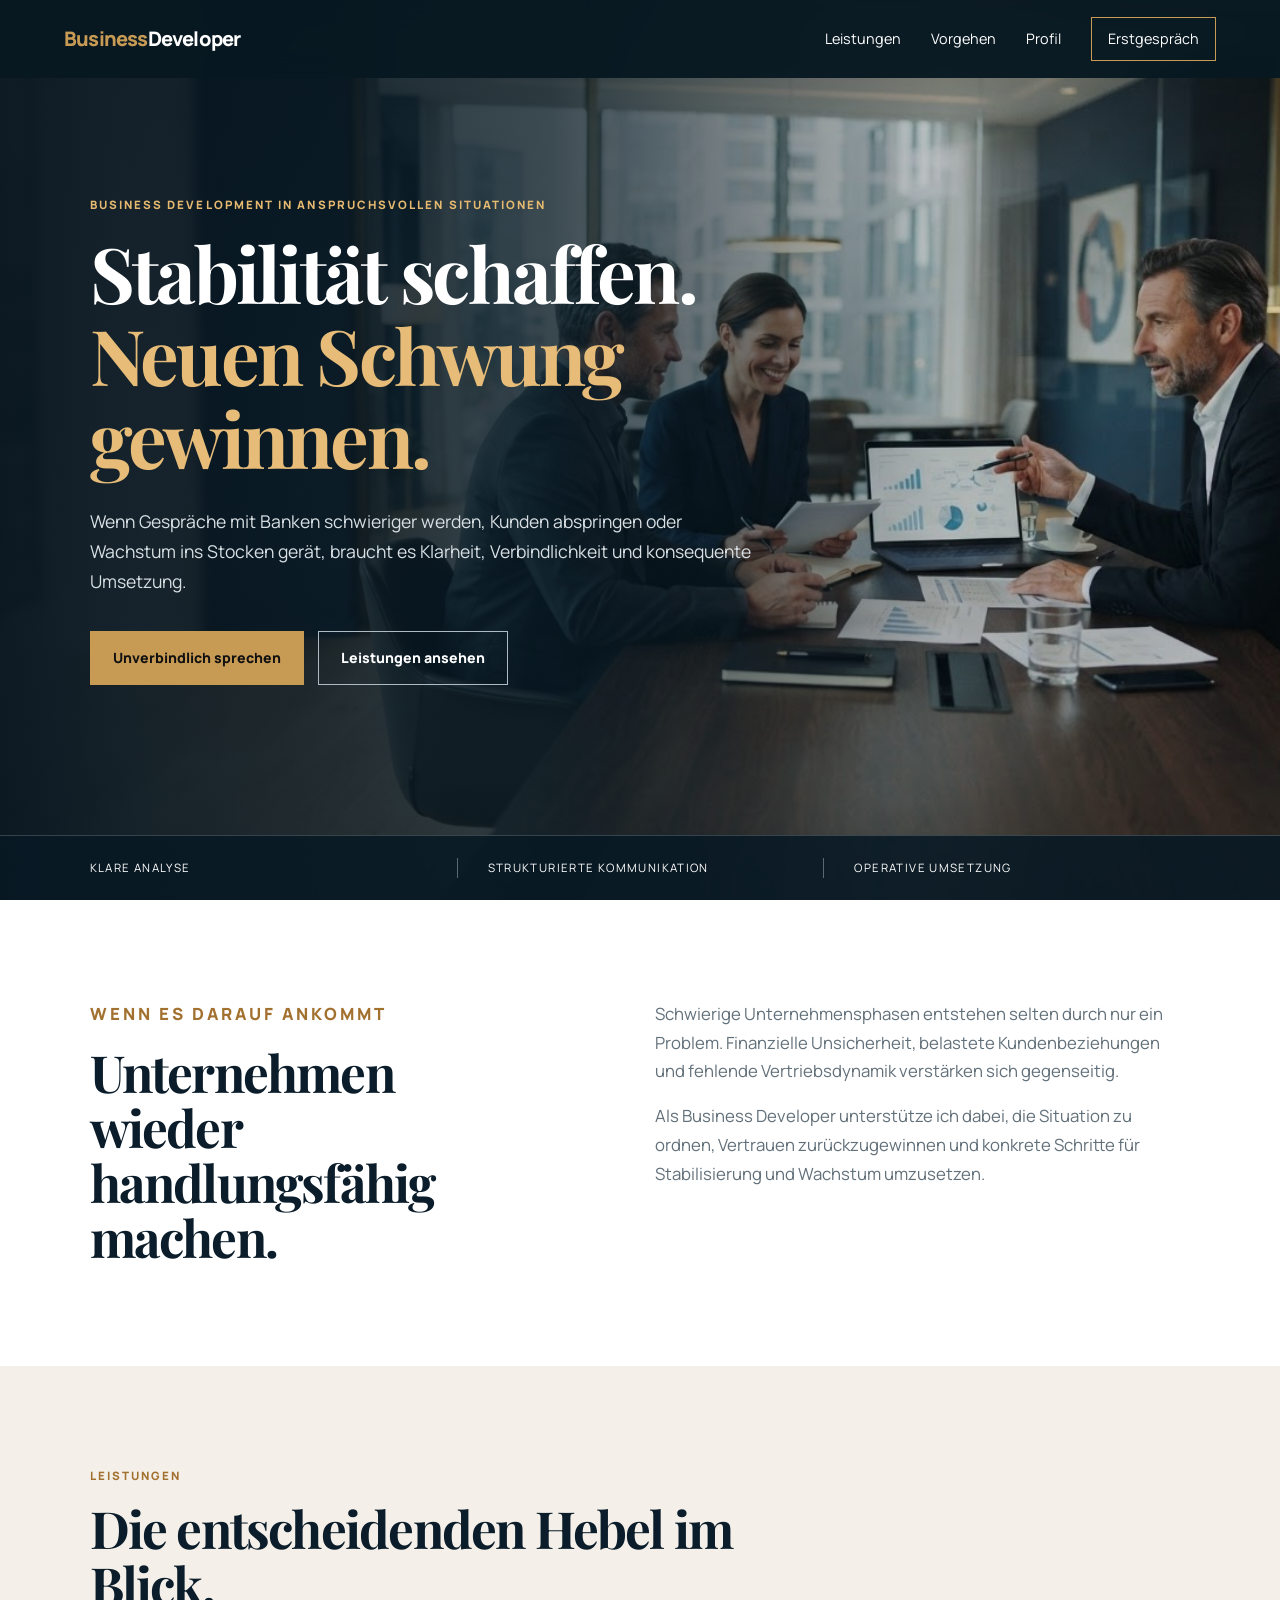
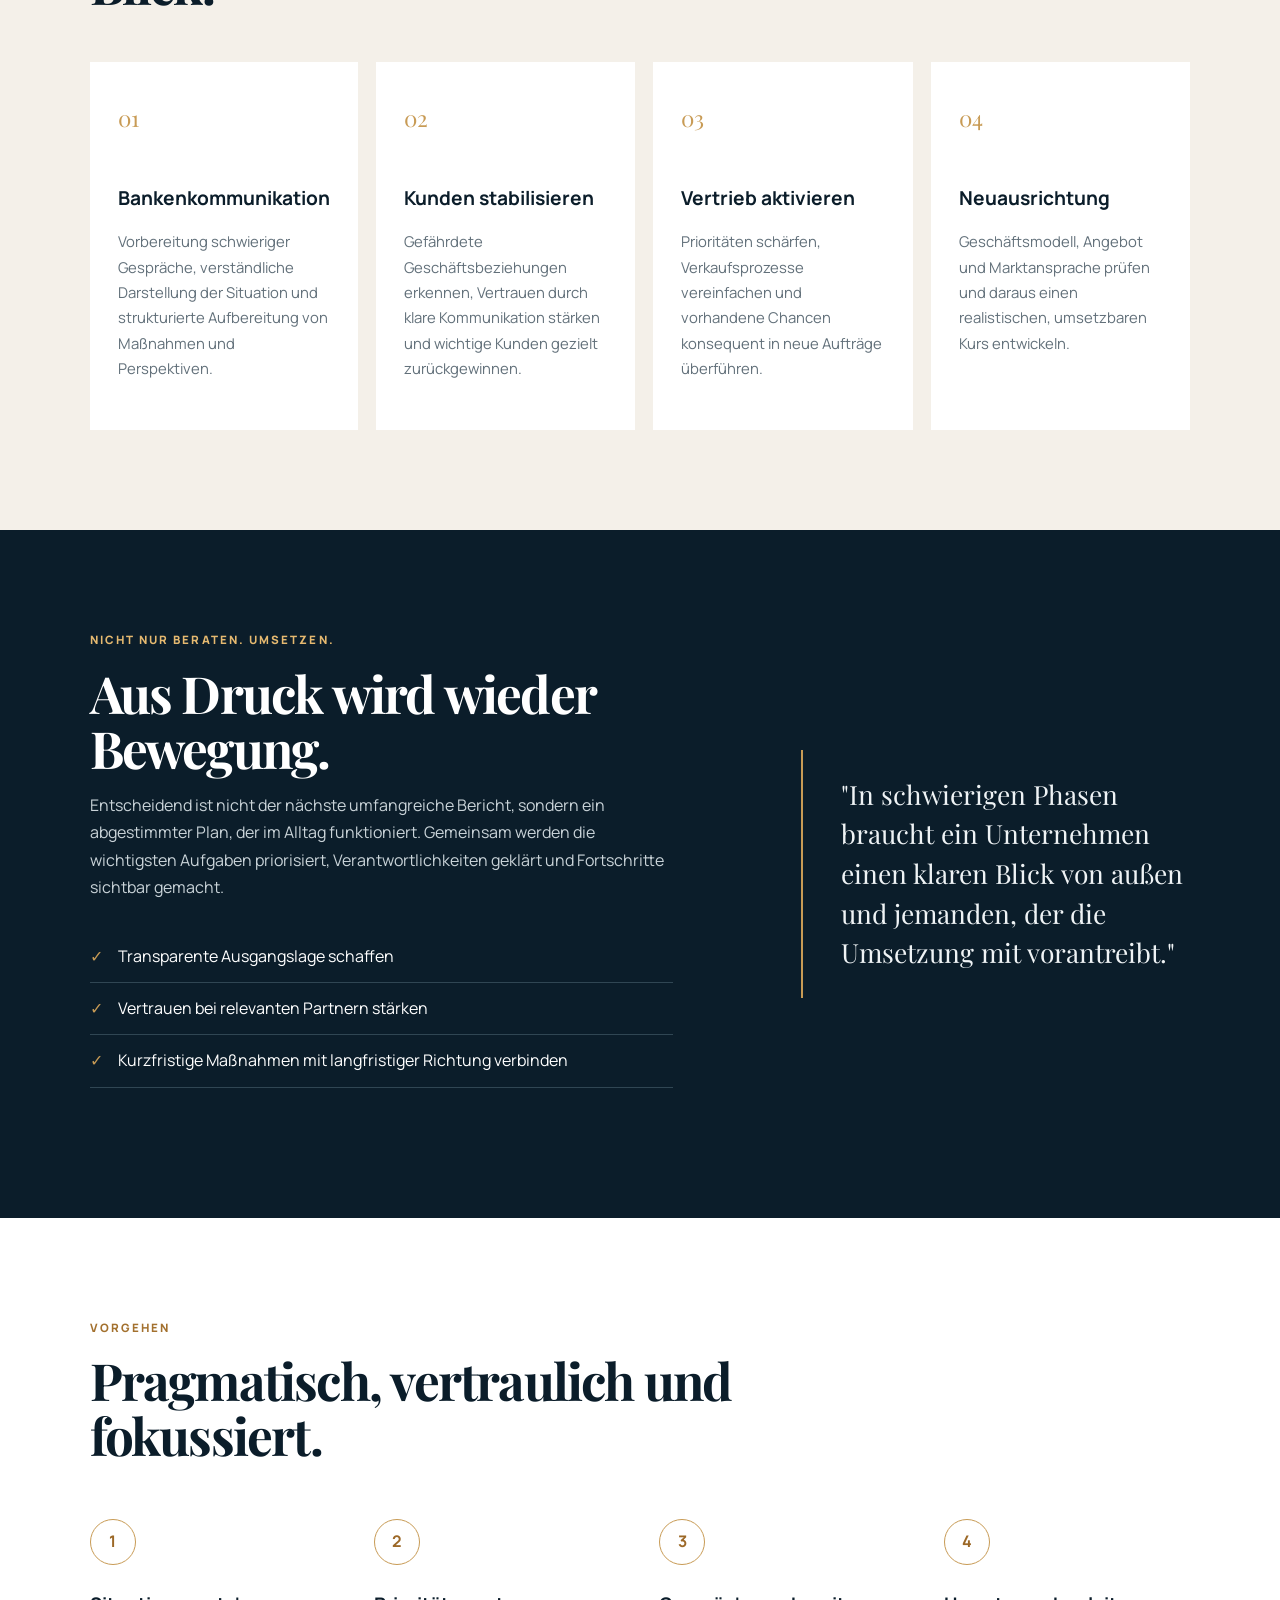
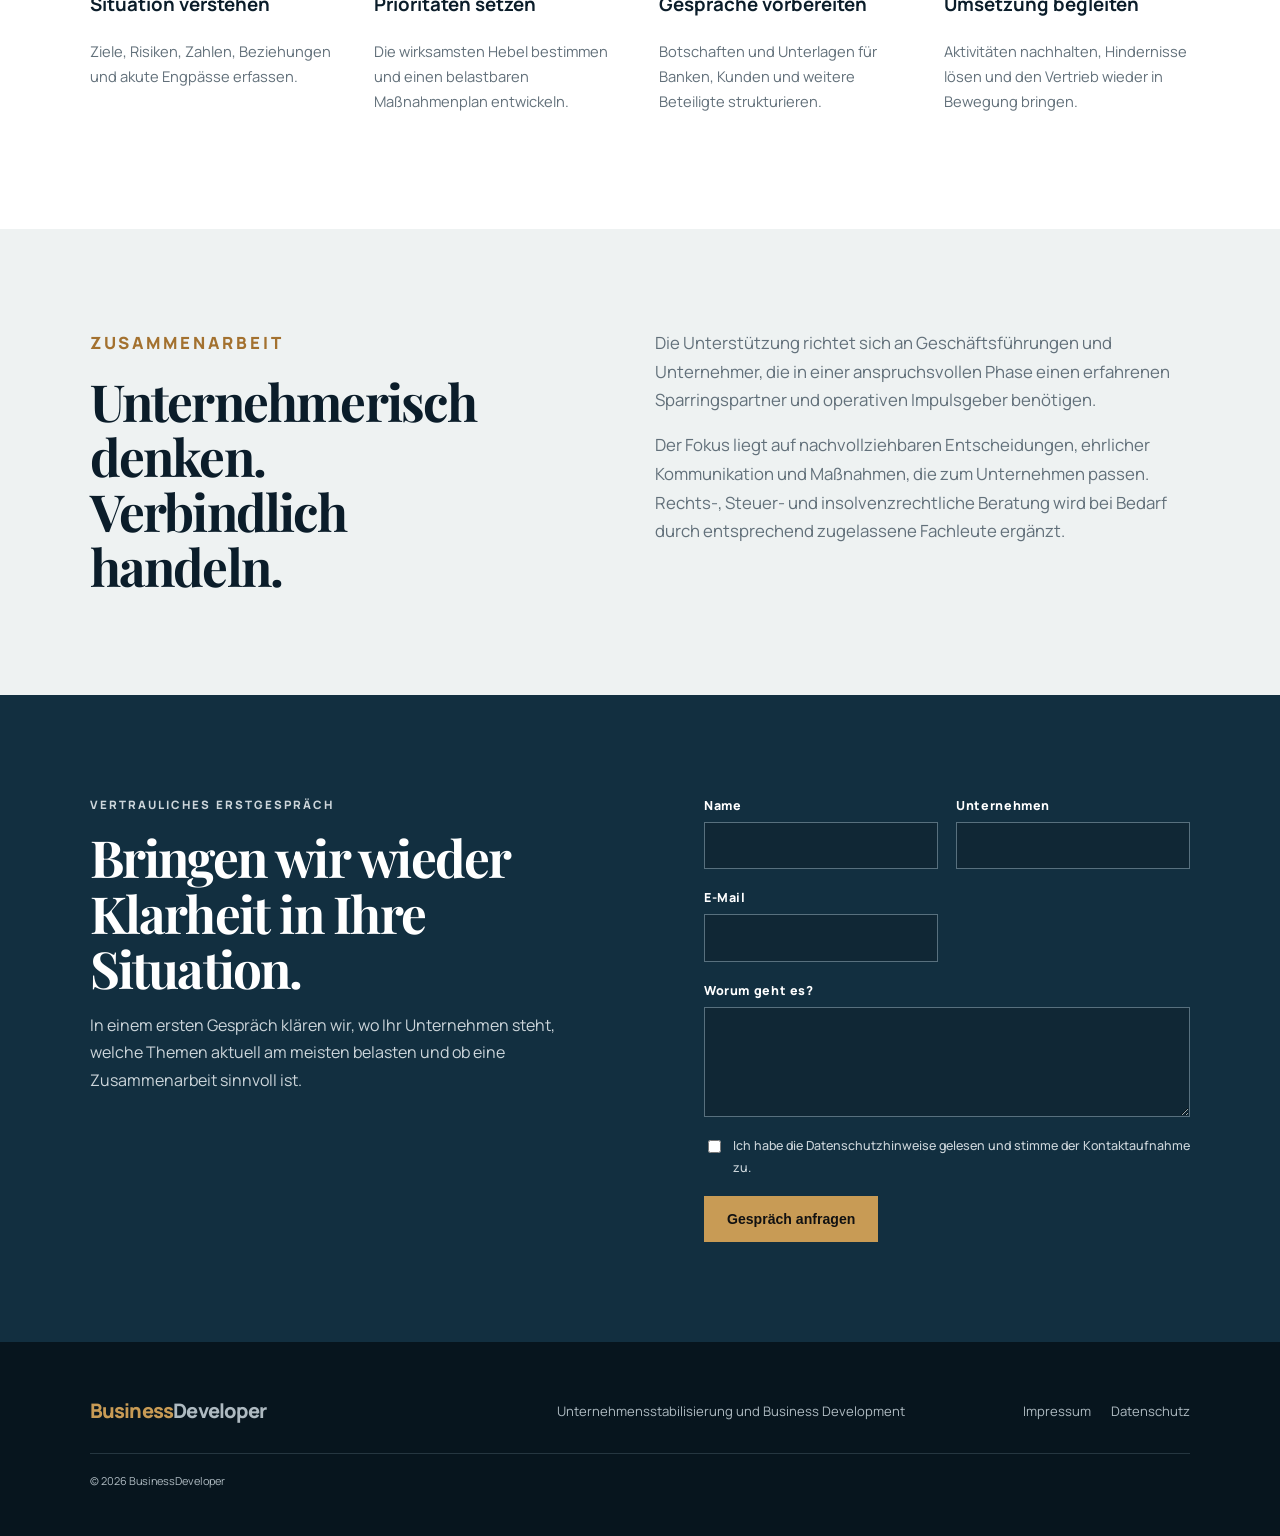
<file: index.html>
<!doctype html>
<html lang="de">
<head>
  <meta charset="utf-8">
  <meta name="viewport" content="width=device-width, initial-scale=1">
  <meta name="description" content="Business Development für Unternehmen in anspruchsvollen Situationen: Bankenkommunikation, Kundenstabilisierung, Vertrieb und neue Perspektiven.">
  <title>BusinessDeveloper | Stabilität. Vertrauen. Neuer Schwung.</title>
  <link rel="preconnect" href="https://fonts.googleapis.com">
  <link rel="preconnect" href="https://fonts.gstatic.com" crossorigin>
  <link href="https://fonts.googleapis.com/css2?family=Manrope:wght@400;500;600;700;800&family=Playfair+Display:wght@600;700&display=swap" rel="stylesheet">
  <link rel="stylesheet" href="styles.css">
</head>
<body>
  <header class="site-header">
    <a class="brand" href="#start" aria-label="BusinessDeveloper Startseite"><span>Business</span>Developer</a>
    <button class="menu-button" aria-expanded="false" aria-controls="navigation">Menü</button>
    <nav id="navigation" aria-label="Hauptnavigation">
      <a href="#leistungen">Leistungen</a><a href="#vorgehen">Vorgehen</a><a href="#profil">Profil</a><a class="nav-cta" href="#kontakt">Erstgespräch</a>
    </nav>
  </header>

  <main>
    <section class="hero" id="start">
      <div class="hero-overlay"></div>
      <div class="hero-content">
        <p class="eyebrow">Business Development in anspruchsvollen Situationen</p>
        <h1>Stabilität schaffen.<br><em>Neuen Schwung gewinnen.</em></h1>
        <p class="hero-copy">Wenn Gespräche mit Banken schwieriger werden, Kunden abspringen oder Wachstum ins Stocken gerät, braucht es Klarheit, Verbindlichkeit und konsequente Umsetzung.</p>
        <div class="hero-actions"><a class="button primary" href="#kontakt">Unverbindlich sprechen</a><a class="button secondary" href="#leistungen">Leistungen ansehen</a></div>
      </div>
      <div class="trust-strip"><span>Klare Analyse</span><span>Strukturierte Kommunikation</span><span>Operative Umsetzung</span></div>
    </section>

    <section class="intro section">
      <div><p class="eyebrow dark">Wenn es darauf ankommt</p><h2>Unternehmen wieder handlungsfähig machen.</h2></div>
      <div><p>Schwierige Unternehmensphasen entstehen selten durch nur ein Problem. Finanzielle Unsicherheit, belastete Kundenbeziehungen und fehlende Vertriebsdynamik verstärken sich gegenseitig.</p><p>Als Business Developer unterstütze ich dabei, die Situation zu ordnen, Vertrauen zurückzugewinnen und konkrete Schritte für Stabilisierung und Wachstum umzusetzen.</p></div>
    </section>

    <section class="services section" id="leistungen">
      <p class="eyebrow dark">Leistungen</p><h2>Die entscheidenden Hebel im Blick.</h2>
      <div class="card-grid">
        <article class="card"><span>01</span><h3>Bankenkommunikation</h3><p>Vorbereitung schwieriger Gespräche, verständliche Darstellung der Situation und strukturierte Aufbereitung von Maßnahmen und Perspektiven.</p></article>
        <article class="card"><span>02</span><h3>Kunden stabilisieren</h3><p>Gefährdete Geschäftsbeziehungen erkennen, Vertrauen durch klare Kommunikation stärken und wichtige Kunden gezielt zurückgewinnen.</p></article>
        <article class="card"><span>03</span><h3>Vertrieb aktivieren</h3><p>Prioritäten schärfen, Verkaufsprozesse vereinfachen und vorhandene Chancen konsequent in neue Aufträge überführen.</p></article>
        <article class="card"><span>04</span><h3>Neuausrichtung</h3><p>Geschäftsmodell, Angebot und Marktansprache prüfen und daraus einen realistischen, umsetzbaren Kurs entwickeln.</p></article>
      </div>
    </section>

    <section class="momentum section">
      <div class="momentum-copy"><p class="eyebrow">Nicht nur beraten. Umsetzen.</p><h2>Aus Druck wird wieder Bewegung.</h2><p>Entscheidend ist nicht der nächste umfangreiche Bericht, sondern ein abgestimmter Plan, der im Alltag funktioniert. Gemeinsam werden die wichtigsten Aufgaben priorisiert, Verantwortlichkeiten geklärt und Fortschritte sichtbar gemacht.</p><ul><li>Transparente Ausgangslage schaffen</li><li>Vertrauen bei relevanten Partnern stärken</li><li>Kurzfristige Maßnahmen mit langfristiger Richtung verbinden</li></ul></div>
      <div class="quote"><blockquote>"In schwierigen Phasen braucht ein Unternehmen einen klaren Blick von außen und jemanden, der die Umsetzung mit vorantreibt."</blockquote></div>
    </section>

    <section class="process section" id="vorgehen">
      <p class="eyebrow dark">Vorgehen</p><h2>Pragmatisch, vertraulich und fokussiert.</h2>
      <div class="steps">
        <div><b>1</b><h3>Situation verstehen</h3><p>Ziele, Risiken, Zahlen, Beziehungen und akute Engpässe erfassen.</p></div>
        <div><b>2</b><h3>Prioritäten setzen</h3><p>Die wirksamsten Hebel bestimmen und einen belastbaren Maßnahmenplan entwickeln.</p></div>
        <div><b>3</b><h3>Gespräche vorbereiten</h3><p>Botschaften und Unterlagen für Banken, Kunden und weitere Beteiligte strukturieren.</p></div>
        <div><b>4</b><h3>Umsetzung begleiten</h3><p>Aktivitäten nachhalten, Hindernisse lösen und den Vertrieb wieder in Bewegung bringen.</p></div>
      </div>
    </section>

    <section class="profile section" id="profil">
      <div><p class="eyebrow dark">Zusammenarbeit</p><h2>Unternehmerisch denken. Verbindlich handeln.</h2></div>
      <div><p>Die Unterstützung richtet sich an Geschäftsführungen und Unternehmer, die in einer anspruchsvollen Phase einen erfahrenen Sparringspartner und operativen Impulsgeber benötigen.</p><p>Der Fokus liegt auf nachvollziehbaren Entscheidungen, ehrlicher Kommunikation und Maßnahmen, die zum Unternehmen passen. Rechts-, Steuer- und insolvenzrechtliche Beratung wird bei Bedarf durch entsprechend zugelassene Fachleute ergänzt.</p></div>
    </section>

    <section class="contact section" id="kontakt">
      <div><p class="eyebrow">Vertrauliches Erstgespräch</p><h2>Bringen wir wieder Klarheit in Ihre Situation.</h2><p>In einem ersten Gespräch klären wir, wo Ihr Unternehmen steht, welche Themen aktuell am meisten belasten und ob eine Zusammenarbeit sinnvoll ist.</p></div>
      <form action="mailto:IHRE-EMAIL@BEISPIEL.DE" method="post" enctype="text/plain">
        <label>Name<input required name="Name" autocomplete="name"></label>
        <label>Unternehmen<input required name="Unternehmen" autocomplete="organization"></label>
        <label>E-Mail<input required type="email" name="E-Mail" autocomplete="email"></label>
        <label>Worum geht es?<textarea required name="Anliegen" rows="4"></textarea></label>
        <label class="consent"><input required type="checkbox"> <span>Ich habe die Datenschutzhinweise gelesen und stimme der Kontaktaufnahme zu.</span></label>
        <button class="button primary" type="submit">Gespräch anfragen</button>
      </form>
    </section>
  </main>

  <footer><a class="brand" href="#start"><span>Business</span>Developer</a><p>Unternehmensstabilisierung und Business Development</p><div><a href="impressum.html">Impressum</a><a href="datenschutz.html">Datenschutz</a></div><small>© <span id="year"></span> BusinessDeveloper</small></footer>
  <script src="script.js"></script>
</body>
</html>
</file>
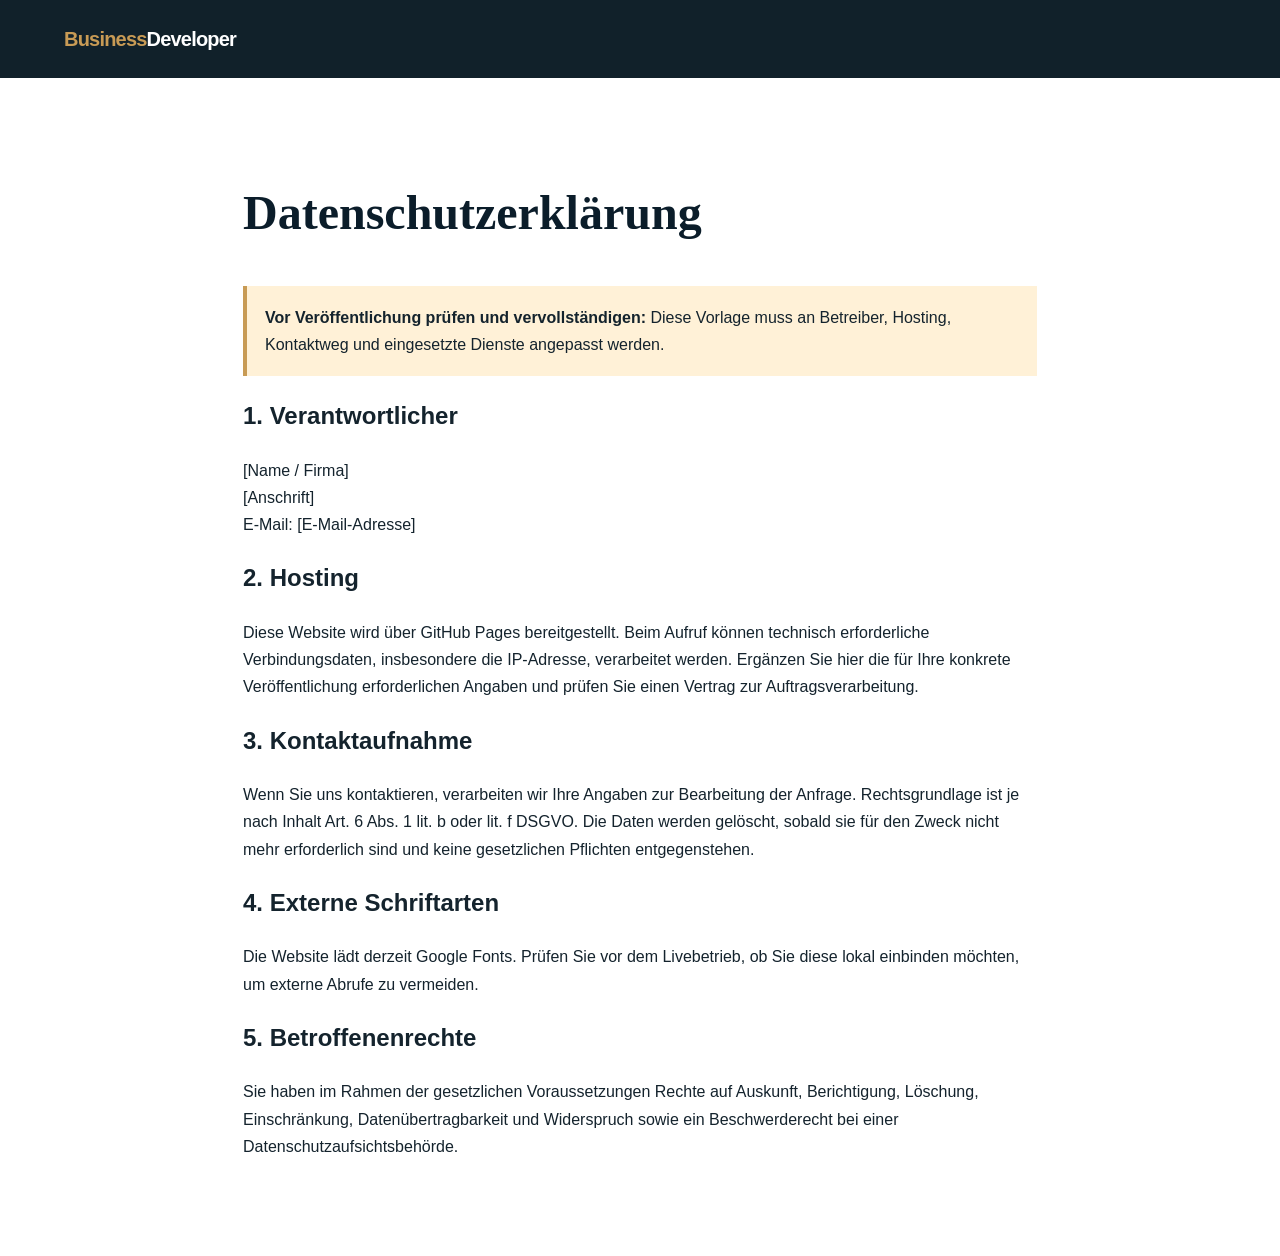
<file: datenschutz.html>
<!doctype html><html lang="de"><head><meta charset="utf-8"><meta name="viewport" content="width=device-width,initial-scale=1"><title>Datenschutz | BusinessDeveloper</title><link rel="stylesheet" href="styles.css"><style>main{max-width:850px;margin:0 auto;padding:140px 28px 80px}h1{font-family:Georgia,serif;font-size:3rem;color:#0b1d2a}.notice{background:#fff1d7;border-left:4px solid #c89b55;padding:18px}</style></head><body><header class="site-header"><a class="brand" href="index.html"><span>Business</span>Developer</a></header><main><h1>Datenschutzerklärung</h1><p class="notice"><strong>Vor Veröffentlichung prüfen und vervollständigen:</strong> Diese Vorlage muss an Betreiber, Hosting, Kontaktweg und eingesetzte Dienste angepasst werden.</p><h2>1. Verantwortlicher</h2><p>[Name / Firma]<br>[Anschrift]<br>E-Mail: [E-Mail-Adresse]</p><h2>2. Hosting</h2><p>Diese Website wird über GitHub Pages bereitgestellt. Beim Aufruf können technisch erforderliche Verbindungsdaten, insbesondere die IP-Adresse, verarbeitet werden. Ergänzen Sie hier die für Ihre konkrete Veröffentlichung erforderlichen Angaben und prüfen Sie einen Vertrag zur Auftragsverarbeitung.</p><h2>3. Kontaktaufnahme</h2><p>Wenn Sie uns kontaktieren, verarbeiten wir Ihre Angaben zur Bearbeitung der Anfrage. Rechtsgrundlage ist je nach Inhalt Art. 6 Abs. 1 lit. b oder lit. f DSGVO. Die Daten werden gelöscht, sobald sie für den Zweck nicht mehr erforderlich sind und keine gesetzlichen Pflichten entgegenstehen.</p><h2>4. Externe Schriftarten</h2><p>Die Website lädt derzeit Google Fonts. Prüfen Sie vor dem Livebetrieb, ob Sie diese lokal einbinden möchten, um externe Abrufe zu vermeiden.</p><h2>5. Betroffenenrechte</h2><p>Sie haben im Rahmen der gesetzlichen Voraussetzungen Rechte auf Auskunft, Berichtigung, Löschung, Einschränkung, Datenübertragbarkeit und Widerspruch sowie ein Beschwerderecht bei einer Datenschutzaufsichtsbehörde.</p></main></body></html>
</file>
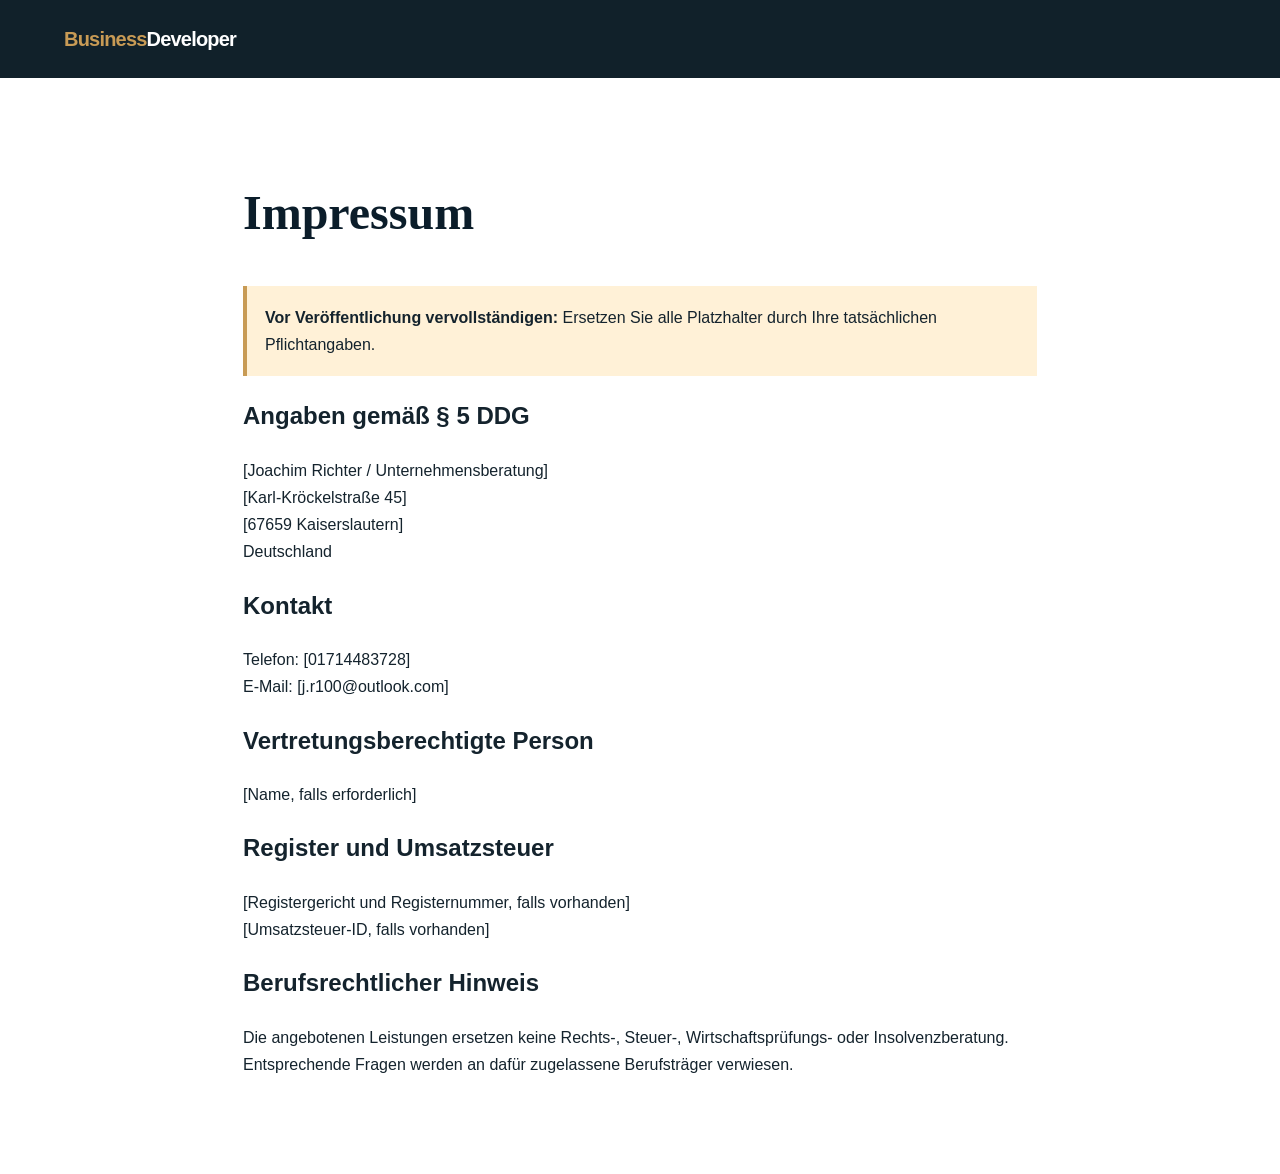
<file: impressum.html>
<!doctype html><html lang="de"><head><meta charset="utf-8"><meta name="viewport" content="width=device-width,initial-scale=1"><title>Impressum | BusinessDeveloper</title><link rel="stylesheet" href="styles.css"><style>main{max-width:850px;margin:0 auto;padding:140px 28px 80px}h1{font-family:Georgia,serif;font-size:3rem;color:#0b1d2a}.notice{background:#fff1d7;border-left:4px solid #c89b55;padding:18px}</style></head><body><header class="site-header"><a class="brand" href="index.html"><span>Business</span>Developer</a></header><main><h1>Impressum</h1><p class="notice"><strong>Vor Veröffentlichung vervollständigen:</strong> Ersetzen Sie alle Platzhalter durch Ihre tatsächlichen Pflichtangaben.</p><h2>Angaben gemäß § 5 DDG</h2><p>[Joachim Richter / Unternehmensberatung]<br>[Karl-Kröckelstraße 45]<br>[67659 Kaiserslautern]<br>Deutschland</p><h2>Kontakt</h2><p>Telefon: [01714483728]<br>E-Mail: [j.r100@outlook.com]</p><h2>Vertretungsberechtigte Person</h2><p>[Name, falls erforderlich]</p><h2>Register und Umsatzsteuer</h2><p>[Registergericht und Registernummer, falls vorhanden]<br>[Umsatzsteuer-ID, falls vorhanden]</p><h2>Berufsrechtlicher Hinweis</h2><p>Die angebotenen Leistungen ersetzen keine Rechts-, Steuer-, Wirtschaftsprüfungs- oder Insolvenzberatung. Entsprechende Fragen werden an dafür zugelassene Berufsträger verwiesen.</p></main></body></html>
</file>
<file: styles.css>
:root{--navy:#0b1d2a;--navy2:#122f40;--gold:#c89b55;--cream:#f4f0e9;--ink:#14232d;--muted:#62707a;--white:#fff}*{box-sizing:border-box}html{scroll-behavior:smooth}body{margin:0;font-family:Manrope,Arial,sans-serif;color:var(--ink);background:#fff;line-height:1.7}a{color:inherit;text-decoration:none}.site-header{height:78px;display:flex;align-items:center;justify-content:space-between;padding:0 max(5vw,28px);background:rgba(8,24,34,.96);color:#fff;position:fixed;z-index:20;top:0;width:100%;backdrop-filter:blur(12px)}.brand{font-size:1.25rem;font-weight:800;letter-spacing:-.04em}.brand span{color:var(--gold)}nav{display:flex;align-items:center;gap:30px;font-size:.9rem}nav a:hover{color:var(--gold)}.nav-cta{border:1px solid var(--gold);padding:9px 16px}.menu-button{display:none;background:none;color:#fff;border:1px solid #64737c;padding:8px 12px}.hero{min-height:780px;height:100vh;position:relative;background:url('assets/hero.jpg') center/cover no-repeat;color:#fff;display:flex;align-items:center;padding:100px max(7vw,30px) 120px}.hero-overlay{position:absolute;inset:0;background:linear-gradient(90deg,rgba(5,18,28,.96) 0%,rgba(7,25,36,.78) 43%,rgba(7,25,36,.2) 74%,rgba(7,25,36,.12))}.hero-content{position:relative;max-width:760px;z-index:2}.eyebrow{text-transform:uppercase;letter-spacing:.18em;font-size:.72rem;font-weight:800;color:#e5b970;margin:0 0 16px}.eyebrow.dark{color:#a3712f}.hero h1,.section h2{font-family:'Playfair Display',Georgia,serif;line-height:1.08;margin:0;letter-spacing:-.035em}.hero h1{font-size:clamp(3.3rem,6vw,6.5rem)}.hero h1 em{font-style:normal;color:#e6bc78}.hero-copy{font-size:1.1rem;max-width:670px;color:#d8e0e4;margin:28px 0 34px}.hero-actions{display:flex;gap:14px;flex-wrap:wrap}.button{display:inline-flex;align-items:center;justify-content:center;padding:14px 22px;border:1px solid transparent;font-weight:800;font-size:.88rem;cursor:pointer}.primary{background:var(--gold);color:#111}.primary:hover{background:#e0b36e}.secondary{border-color:#aebbc2;color:#fff}.secondary:hover{background:#fff;color:#111}.trust-strip{position:absolute;bottom:0;left:0;right:0;z-index:2;display:grid;grid-template-columns:repeat(3,1fr);background:rgba(7,25,36,.87);border-top:1px solid rgba(255,255,255,.18);padding:22px max(7vw,30px);text-transform:uppercase;letter-spacing:.12em;font-size:.72rem}.trust-strip span+span{border-left:1px solid #596974;padding-left:30px}.section{padding:100px max(7vw,30px)}.intro,.profile{display:grid;grid-template-columns:.9fr 1.1fr;gap:10vw;align-items:start}.section h2{font-size:clamp(2.3rem,4vw,4.2rem);color:var(--navy)}.intro p,.profile p{font-size:1.05rem;color:var(--muted);margin-top:0}.services{background:var(--cream)}.services>h2,.process>h2{max-width:700px;margin-bottom:50px}.card-grid{display:grid;grid-template-columns:repeat(4,1fr);gap:18px}.card{background:#fff;padding:34px 28px;min-height:290px;border-top:3px solid transparent;transition:.25s}.card:hover{transform:translateY(-5px);border-color:var(--gold);box-shadow:0 14px 40px rgba(21,37,47,.1)}.card span{font-family:'Playfair Display',serif;color:var(--gold);font-size:1.4rem}.card h3{font-size:1.2rem;margin:45px 0 12px;color:var(--navy)}.card p{color:var(--muted);font-size:.93rem}.momentum{background:var(--navy);color:#fff;display:grid;grid-template-columns:1.2fr .8fr;gap:10vw;align-items:center}.momentum h2{color:#fff}.momentum-copy>p:not(.eyebrow){color:#c9d3d8}.momentum ul{list-style:none;padding:0;margin:30px 0}.momentum li{padding:12px 0 12px 28px;border-bottom:1px solid #304653;position:relative}.momentum li:before{content:'✓';color:var(--gold);position:absolute;left:0}.quote{border-left:2px solid var(--gold);padding:25px 0 25px 38px}.quote blockquote{font-family:'Playfair Display',serif;font-size:1.65rem;line-height:1.5;margin:0;color:#eff3f5}.steps{display:grid;grid-template-columns:repeat(4,1fr);gap:38px;margin-top:55px}.steps b{width:46px;height:46px;border:1px solid var(--gold);color:#9c6827;display:grid;place-items:center;border-radius:50%}.steps h3{margin-top:24px;color:var(--navy)}.steps p{color:var(--muted);font-size:.92rem}.profile{background:#eef2f2}.contact{background:var(--navy2);color:#fff;display:grid;grid-template-columns:1fr 1fr;gap:10vw}.contact h2{color:#fff}.contact p{color:#ccd5da}.contact form{display:grid;grid-template-columns:1fr 1fr;gap:18px}.contact label{font-size:.78rem;font-weight:800;letter-spacing:.05em}.contact input,.contact textarea{display:block;width:100%;margin-top:6px;border:1px solid #58707e;background:#102735;color:#fff;padding:12px;font:inherit}.contact label:nth-child(4),.contact .consent,.contact button{grid-column:1/-1}.contact .consent{display:flex;align-items:flex-start;gap:9px;font-weight:500;letter-spacing:0;color:#ccd5da}.contact .consent input{width:auto;margin-top:5px}.contact button{justify-self:start}footer{background:#07151e;color:#aebac1;padding:45px max(7vw,30px);display:grid;grid-template-columns:1fr 1fr auto;align-items:center;gap:18px;font-size:.82rem}footer div{display:flex;gap:20px}footer small{grid-column:1/-1;border-top:1px solid #253640;padding-top:18px}@media(max-width:900px){nav{display:none;position:absolute;top:78px;left:0;right:0;background:var(--navy);padding:25px;flex-direction:column;align-items:flex-start}nav.open{display:flex}.menu-button{display:block}.hero{min-height:720px}.trust-strip{display:none}.intro,.profile,.momentum,.contact{grid-template-columns:1fr;gap:45px}.card-grid,.steps{grid-template-columns:1fr 1fr}.contact form{grid-template-columns:1fr}footer{grid-template-columns:1fr}}@media(max-width:560px){.section{padding:75px 24px}.site-header{padding:0 20px}.hero{padding-left:24px;padding-right:24px}.hero h1{font-size:3rem}.card-grid,.steps{grid-template-columns:1fr}.card{min-height:auto}.contact form{display:block}.contact label,.contact button{display:block;margin-bottom:16px}}
</file>
